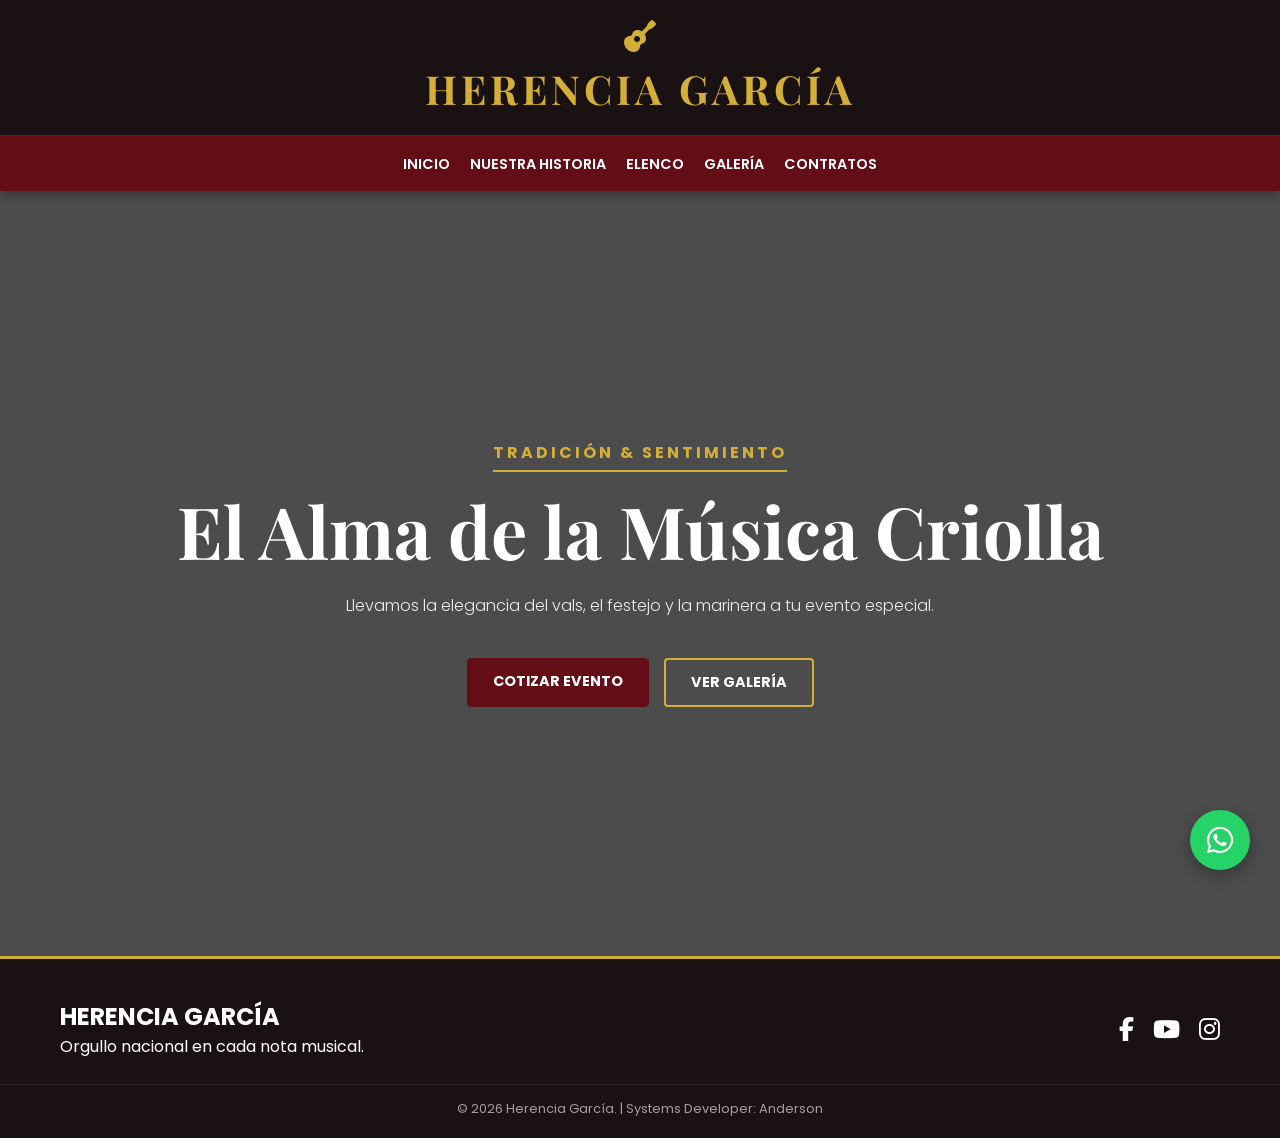
<file: index.html>
<!DOCTYPE html>
<html lang="es">
<head>
    <meta charset="UTF-8">
    <meta name="viewport" content="width=device-width, initial-scale=1.0">
    <title>Herencia García | Orquesta Criolla</title>
    <link rel="stylesheet" href="https://cdnjs.cloudflare.com/ajax/libs/font-awesome/6.5.1/css/all.min.css">
    <link href="https://fonts.googleapis.com/css2?family=Playfair+Display:wght@700&family=Poppins:wght@300;400;600&display=swap" rel="stylesheet">
    <link rel="stylesheet" href="css/style.css">
    <link rel="stylesheet" href="css/herencia.css">
</head>
<body>

    <a href="https://wa.me/51900000000?text=Hola,%20deseo%20información%20sobre%20la%20orquesta" class="whatsapp-btn" target="_blank">
        <span class="wa-tooltip">Contratos aquí</span>
        <i class="fab fa-whatsapp"></i>
    </a>

    <header class="main-header">
        <div class="container">
            <div class="logo-box">
                <i class="fas fa-guitar" style="color: var(--dorado); font-size: 2rem;"></i>
                <span class="brand-name">HERENCIA GARCÍA</span>
            </div>
        </div>
    </header>

    <nav class="main-nav">
        <div class="container">
            <ul>
                <li><a href="index.html">Inicio</a></li>
                <li><a href="historia.html">Nuestra Historia</a></li>
                <li><a href="elenco.html">Elenco</a></li>
                <li><a href="galeria.html">Galería</a></li>
                <li><a href="contacto.html">Contratos</a></li>
            </ul>
        </div>
    </nav>

    <main>
        <section class="hero-criollo">
            <div class="container">
                <span class="badge-criollo">Tradición & Sentimiento</span>
                <h1>El Alma de la Música Criolla</h1>
                <p>Llevamos la elegancia del vals, el festejo y la marinera a tu evento especial.</p>
                <div class="hero-btns">
                    <a href="contacto.html" class="btn-criollo">Cotizar Evento</a>
                    <a href="galeria.html" class="btn-criollo-sec">Ver Galería</a>
                </div>
            </div>
        </section>
    </main>

    <footer class="main-footer">
        <div class="container footer-grid">
            <div class="footer-info">
                <h2>HERENCIA GARCÍA</h2>
                <p>Orgullo nacional en cada nota musical.</p>
            </div>
            <div class="footer-social">
                <div class="social-links">
                    <a href="#"><i class="fab fa-facebook-f"></i></a>
                    <a href="#"><i class="fab fa-youtube"></i></a>
                    <a href="#"><i class="fab fa-instagram"></i></a>
                </div>
            </div>
        </div>
        <div class="footer-bottom">
            <p>&copy; 2026 Herencia García. | Systems Developer: Anderson</p>
        </div>
    </footer>

</body>
</html>
</file>
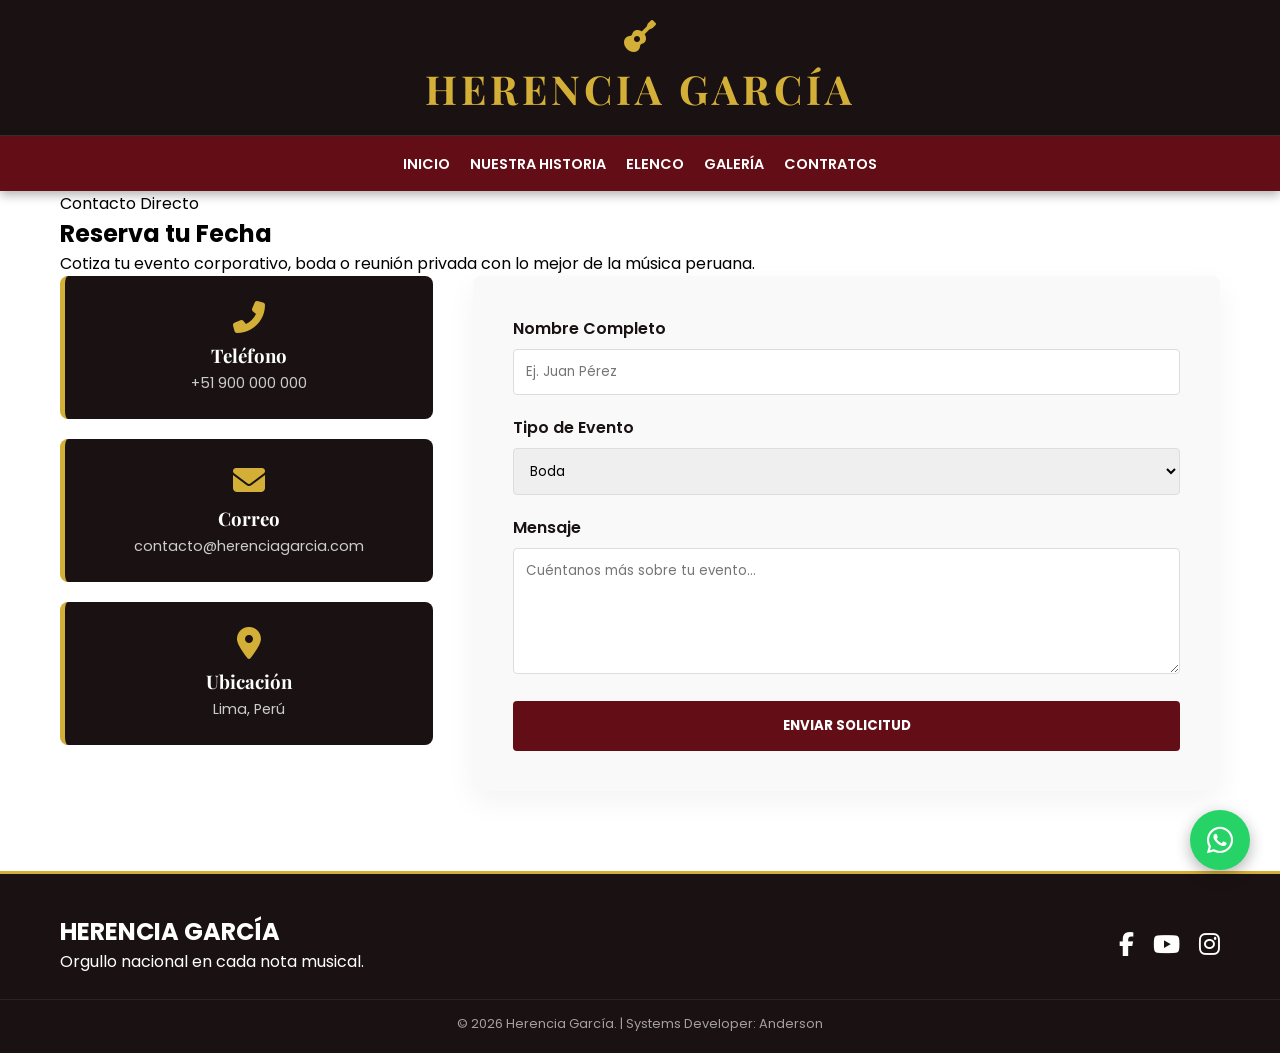
<file: contacto.html>
<!DOCTYPE html>
<html lang="es">
<head>
    <meta charset="UTF-8">
    <meta name="viewport" content="width=device-width, initial-scale=1.0">
    <title>Contratos | Herencia García</title>
    <link rel="stylesheet" href="https://cdnjs.cloudflare.com/ajax/libs/font-awesome/6.5.1/css/all.min.css">
    <link href="https://fonts.googleapis.com/css2?family=Playfair+Display:wght@700&family=Poppins:wght@300;400;600&display=swap" rel="stylesheet">
    <link rel="stylesheet" href="css/style.css">
    <link rel="stylesheet" href="css/contacto.css">
</head>
<body>

    <a href="https://wa.me/51900000000?text=Hola,%20deseo%20información%20sobre%20la%20orquesta" class="whatsapp-btn" target="_blank">
        <span class="wa-tooltip">Contratos aquí</span>
        <i class="fab fa-whatsapp"></i>
    </a>

    <header class="main-header">
        <div class="container">
            <div class="logo-box">
                <i class="fas fa-guitar" style="color: var(--dorado); font-size: 2rem;"></i>
                <span class="brand-name">HERENCIA GARCÍA</span>
            </div>
        </div>
    </header>

    <nav class="main-nav">
        <div class="container">
            <ul>
                <li><a href="index.html">Inicio</a></li>
                <li><a href="historia.html">Nuestra Historia</a></li>
                <li><a href="elenco.html">Elenco</a></li>
                <li><a href="galeria.html">Galería</a></li>
                <li><a href="contacto.html">Contratos</a></li>
            </ul>
        </div>
    </nav>

    <main class="container">
        <section class="section-title">
            <span class="badge-criollo">Contacto Directo</span>
            <h2>Reserva tu Fecha</h2>
            <p>Cotiza tu evento corporativo, boda o reunión privada con lo mejor de la música peruana.</p>
        </section>

        <div class="contacto-wrapper">
            <aside class="contacto-info">
                <div class="info-card">
                    <i class="fas fa-phone-alt"></i>
                    <h3>Teléfono</h3>
                    <p>+51 900 000 000</p>
                </div>
                <div class="info-card">
                    <i class="fas fa-envelope"></i>
                    <h3>Correo</h3>
                    <p>contacto@herenciagarcia.com</p>
                </div>
                <div class="info-card">
                    <i class="fas fa-map-marker-alt"></i>
                    <h3>Ubicación</h3>
                    <p>Lima, Perú</p>
                </div>
            </aside>

            <form class="contacto-form">
                <div class="form-group">
                    <label>Nombre Completo</label>
                    <input type="text" placeholder="Ej. Juan Pérez" required>
                </div>
                <div class="form-group">
                    <label>Tipo de Evento</label>
                    <select>
                        <option>Boda</option>
                        <option>Evento Corporativo</option>
                        <option>Cumpleaños / Privado</option>
                        <option>Otros</option>
                    </select>
                </div>
                <div class="form-group">
                    <label>Mensaje</label>
                    <textarea rows="5" placeholder="Cuéntanos más sobre tu evento..." required></textarea>
                </div>
                <button type="submit" class="btn-enviar">Enviar Solicitud</button>
            </form>
        </div>
    </main>

    <footer class="main-footer">
        <div class="container footer-grid">
            <div class="footer-info">
                <h2>HERENCIA GARCÍA</h2>
                <p>Orgullo nacional en cada nota musical.</p>
            </div>
            <div class="footer-social">
                <div class="social-links">
                    <a href="#"><i class="fab fa-facebook-f"></i></a>
                    <a href="#"><i class="fab fa-youtube"></i></a>
                    <a href="#"><i class="fab fa-instagram"></i></a>
                </div>
            </div>
        </div>
        <div class="footer-bottom">
            <p>&copy; 2026 Herencia García. | Systems Developer: Anderson</p>
        </div>
    </footer>

</body>
</html>
</file>
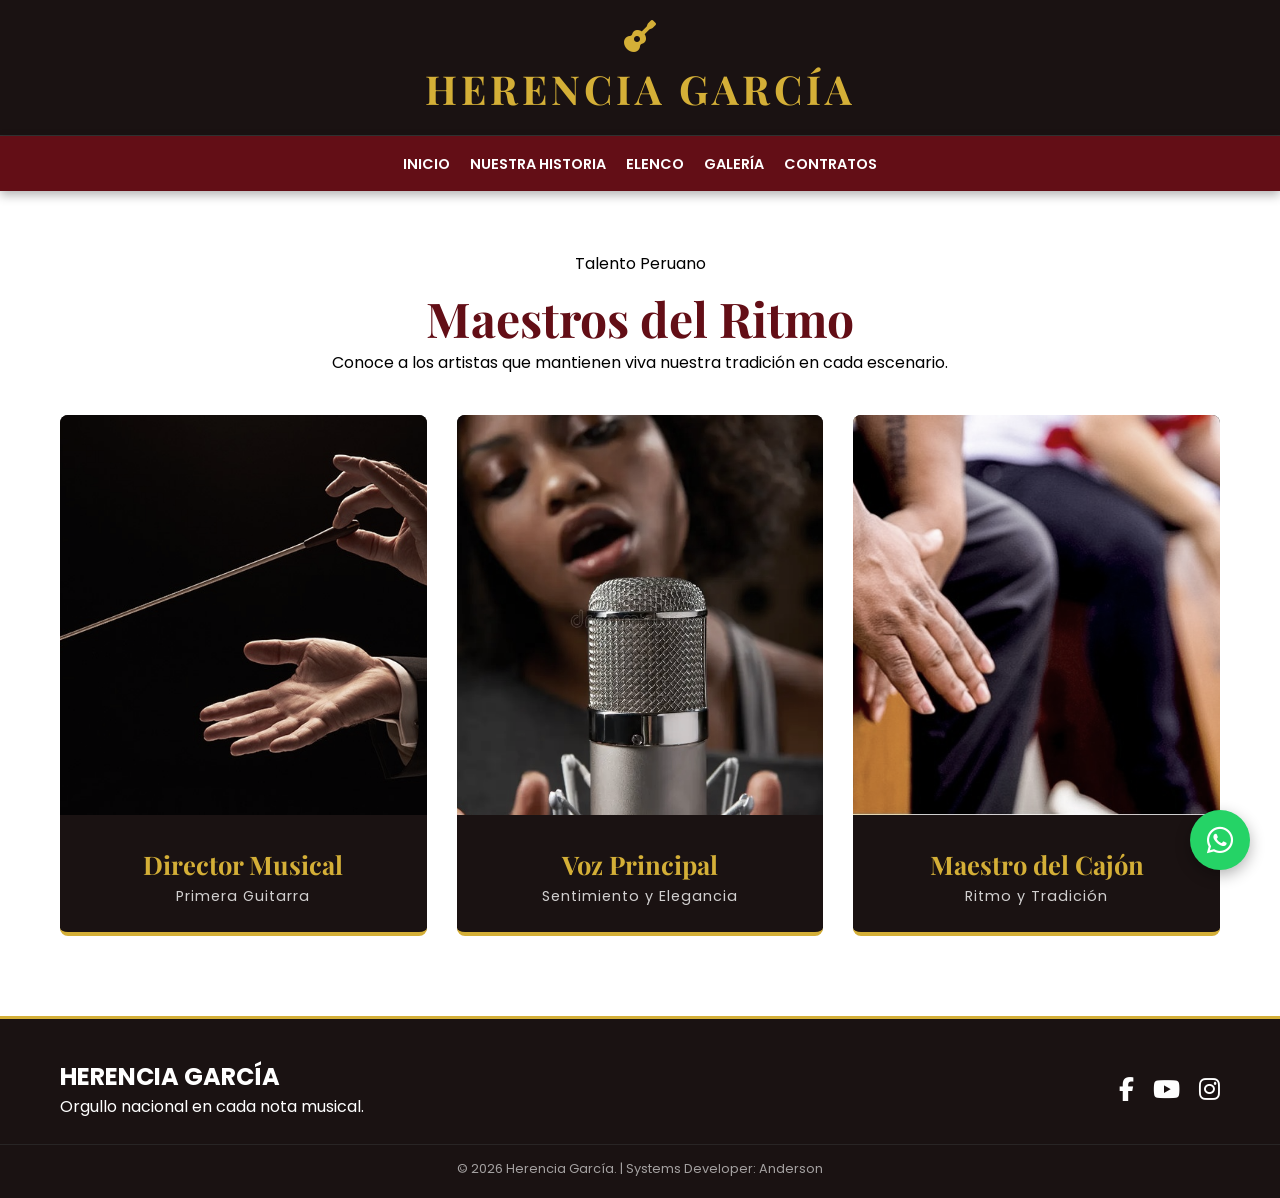
<file: elenco.html>
<!DOCTYPE html>
<html lang="es">
<head>
    <meta charset="UTF-8">
    <meta name="viewport" content="width=device-width, initial-scale=1.0">
    <title>Nuestro Elenco | Herencia García</title>
    <link rel="stylesheet" href="https://cdnjs.cloudflare.com/ajax/libs/font-awesome/6.5.1/css/all.min.css">
    <link href="https://fonts.googleapis.com/css2?family=Playfair+Display:wght@700&family=Poppins:wght@300;400;600&display=swap" rel="stylesheet">
    <link rel="stylesheet" href="css/style.css">
    <link rel="stylesheet" href="css/elenco.css">
</head>
<body>

    <a href="https://wa.me/51900000000?text=Hola,%20deseo%20información%20sobre%20la%20orquesta" class="whatsapp-btn" target="_blank">
        <span class="wa-tooltip">Contratos aquí</span>
        <i class="fab fa-whatsapp"></i>
    </a>

    <header class="main-header">
        <div class="container">
            <div class="logo-box">
                <i class="fas fa-guitar" style="color: var(--dorado); font-size: 2rem;"></i>
                <span class="brand-name">HERENCIA GARCÍA</span>
            </div>
        </div>
    </header>

    <nav class="main-nav">
        <div class="container">
            <ul>
                <li><a href="index.html">Inicio</a></li>
                <li><a href="historia.html">Nuestra Historia</a></li>
                <li><a href="elenco.html">Elenco</a></li>
                <li><a href="galeria.html">Galería</a></li>
                <li><a href="contacto.html">Contratos</a></li>
            </ul>
        </div>
    </nav>

    <main class="container">
        <section class="section-title">
            <span class="badge-criollo">Talento Peruano</span>
            <h2>Maestros del Ritmo</h2>
            <p>Conoce a los artistas que mantienen viva nuestra tradición en cada escenario.</p>
        </section>

        <div class="elenco-grid">
            <div class="musico-card">
                <img src="img/musico1.jpg" alt="Director Musical">
                <div class="musico-info">
                    <h3>Director Musical</h3>
                    <p>Primera Guitarra</p>
                </div>
            </div>
            <div class="musico-card">
                <img src="img/musico2.jpg" alt="Vocalista">
                <div class="musico-info">
                    <h3>Voz Principal</h3>
                    <p>Sentimiento y Elegancia</p>
                </div>
            </div>
            <div class="musico-card">
                <img src="img/musico3.jpg" alt="Percusión">
                <div class="musico-info">
                    <h3>Maestro del Cajón</h3>
                    <p>Ritmo y Tradición</p>
                </div>
            </div>
        </div>
    </main>

    <footer class="main-footer">
        <div class="container footer-grid">
            <div class="footer-info">
                <h2>HERENCIA GARCÍA</h2>
                <p>Orgullo nacional en cada nota musical.</p>
            </div>
            <div class="footer-social">
                <div class="social-links">
                    <a href="#"><i class="fab fa-facebook-f"></i></a>
                    <a href="#"><i class="fab fa-youtube"></i></a>
                    <a href="#"><i class="fab fa-instagram"></i></a>
                </div>
            </div>
        </div>
        <div class="footer-bottom">
            <p>&copy; 2026 Herencia García. | Systems Developer: Anderson</p>
        </div>
    </footer>

</body>
</html>
</file>
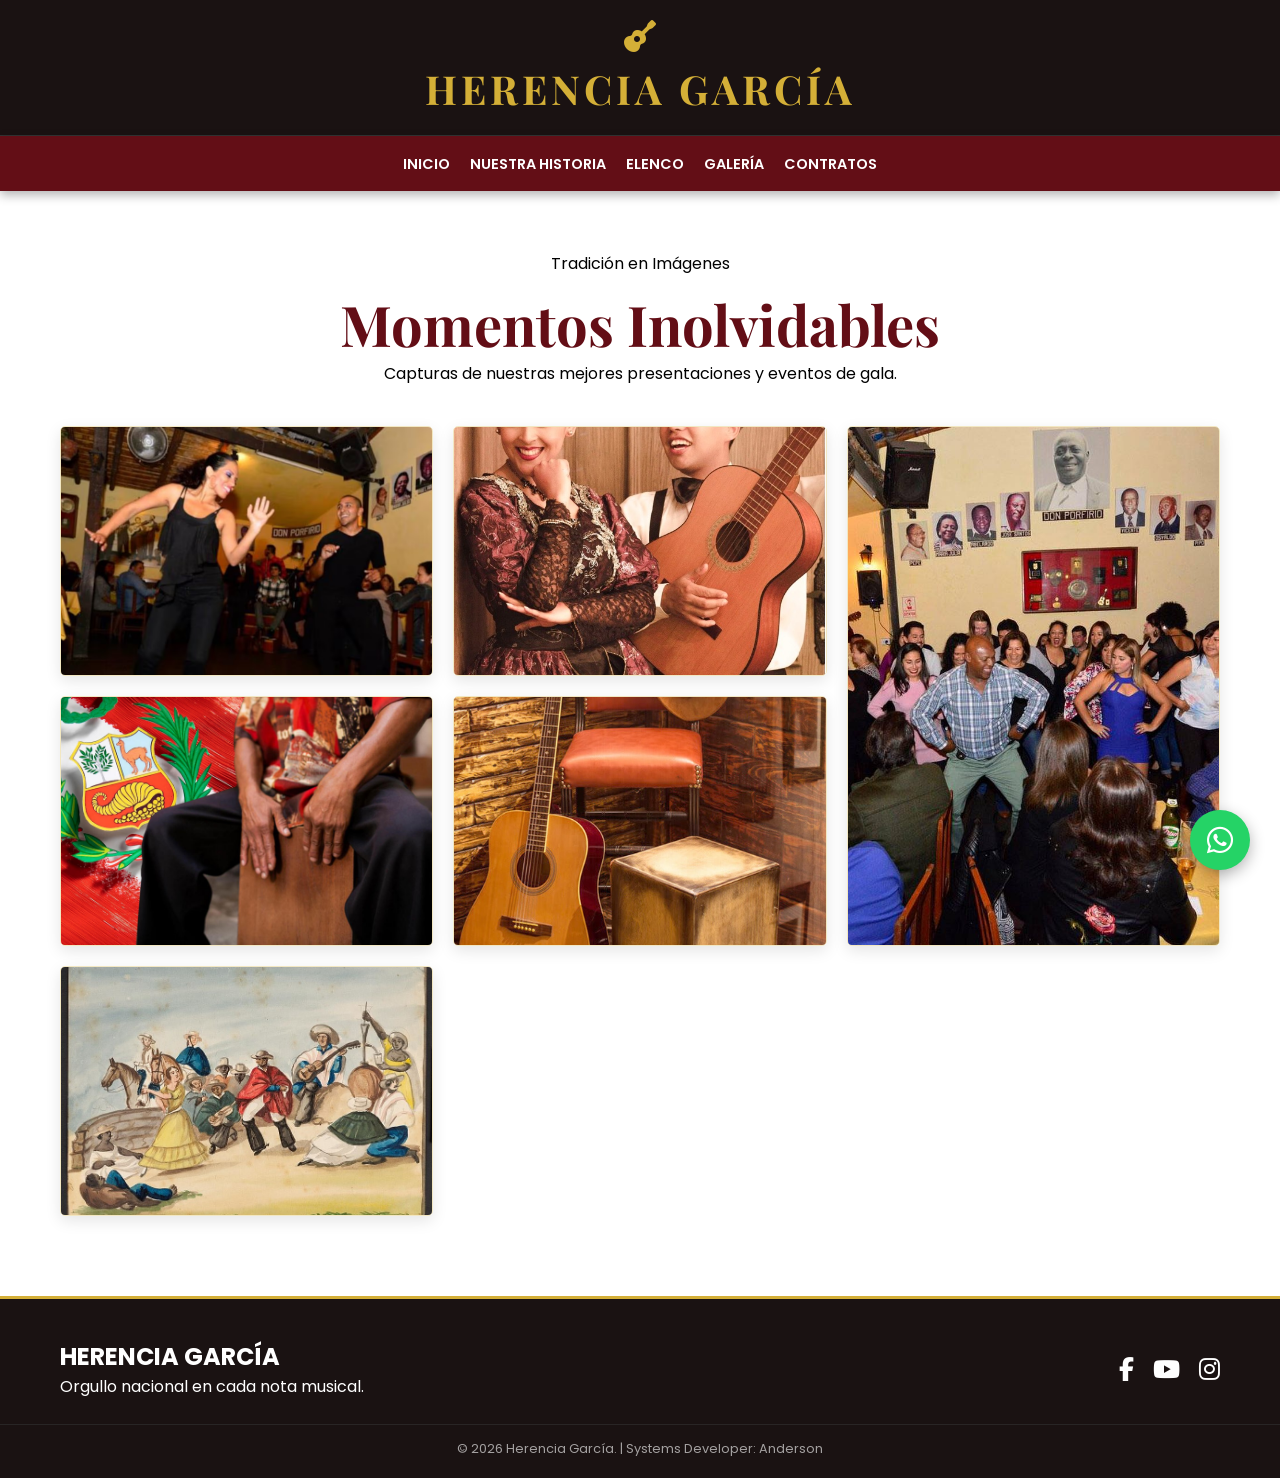
<file: galeria.html>
<!DOCTYPE html>
<html lang="es">
<head>
    <meta charset="UTF-8">
    <meta name="viewport" content="width=device-width, initial-scale=1.0">
    <title>Galería | Herencia García</title>
    <link rel="stylesheet" href="https://cdnjs.cloudflare.com/ajax/libs/font-awesome/6.5.1/css/all.min.css">
    <link href="https://fonts.googleapis.com/css2?family=Playfair+Display:wght@700&family=Poppins:wght@300;400;600&display=swap" rel="stylesheet">
    <link rel="stylesheet" href="css/style.css">
    <link rel="stylesheet" href="css/galeria.css">
</head>
<body>

    <a href="https://wa.me/51900000000?text=Hola,%20deseo%20información%20sobre%20la%20orquesta" class="whatsapp-btn" target="_blank">
        <span class="wa-tooltip">Contratos aquí</span>
        <i class="fab fa-whatsapp"></i>
    </a>

    <header class="main-header">
        <div class="container">
            <div class="logo-box">
                <i class="fas fa-guitar" style="color: var(--dorado); font-size: 2rem;"></i>
                <span class="brand-name">HERENCIA GARCÍA</span>
            </div>
        </div>
    </header>

    <nav class="main-nav">
        <div class="container">
            <ul>
                <li><a href="index.html">Inicio</a></li>
                <li><a href="historia.html">Nuestra Historia</a></li>
                <li><a href="elenco.html">Elenco</a></li>
                <li><a href="galeria.html">Galería</a></li>
                <li><a href="contacto.html">Contratos</a></li>
            </ul>
        </div>
    </nav>

    <main class="container">
        <section class="section-title">
            <span class="badge-criollo">Tradición en Imágenes</span>
            <h2>Momentos Inolvidables</h2>
            <p>Capturas de nuestras mejores presentaciones y eventos de gala.</p>
        </section>

        <div class="galeria-mural">
            <div class="foto-item">
                <img src="img/galeria/foto1.jpg" alt="Peña y Jarana">
                <div class="overlay"><span>Peña y Jarana</span></div>
            </div>
            <div class="foto-item">
                <img src="img/galeria/foto2.jpg" alt="Eventos Gala">
                <div class="overlay"><span>Eventos Gala</span></div>
            </div>
            <div class="foto-item large">
                <img src="img/galeria/foto3.jpg" alt="Elenco Completo">
                <div class="overlay"><span>Elenco Completo</span></div>
            </div>
            <div class="foto-item">
                <img src="img/galeria/foto4.jpg" alt="Sentimiento Peruano">
                <div class="overlay"><span>Sentimiento Peruano</span></div>
            </div>
            <div class="foto-item">
                <img src="img/galeria/foto5.jpg" alt="Cajón y Guitarra">
                <div class="overlay"><span>Cajón y Guitarra</span></div>
            </div>
            <div class="foto-item">
                <img src="img/galeria/foto6.jpg" alt="Noches de Vals">
                <div class="overlay"><span>Noches de Vals</span></div>
            </div>
        </div>
    </main>

    <footer class="main-footer">
        <div class="container footer-grid">
            <div class="footer-info">
                <h2>HERENCIA GARCÍA</h2>
                <p>Orgullo nacional en cada nota musical.</p>
            </div>
            <div class="footer-social">
                <div class="social-links">
                    <a href="#"><i class="fab fa-facebook-f"></i></a>
                    <a href="#"><i class="fab fa-youtube"></i></a>
                    <a href="#"><i class="fab fa-instagram"></i></a>
                </div>
            </div>
        </div>
        <div class="footer-bottom">
            <p>&copy; 2026 Herencia García. | Systems Developer: Anderson</p>
        </div>
    </footer>

</body>
</html>
</file>
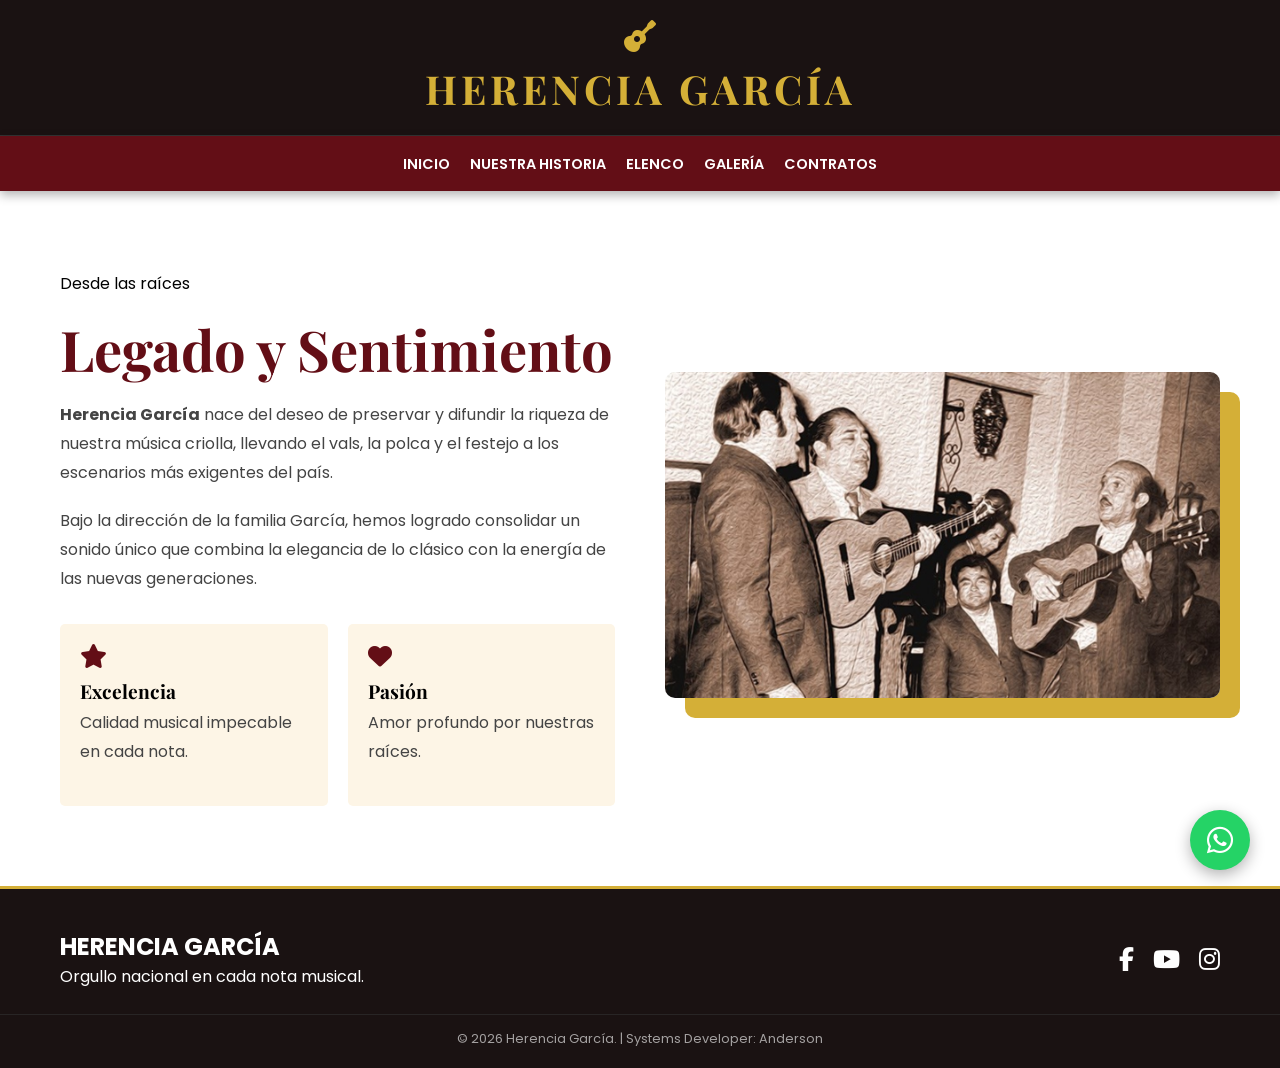
<file: historia.html>
<!DOCTYPE html>
<html lang="es">
<head>
    <meta charset="UTF-8">
    <meta name="viewport" content="width=device-width, initial-scale=1.0">
    <title>Nuestra Historia | Herencia García</title>
    <link rel="stylesheet" href="https://cdnjs.cloudflare.com/ajax/libs/font-awesome/6.5.1/css/all.min.css">
    <link href="https://fonts.googleapis.com/css2?family=Playfair+Display:wght@700&family=Poppins:wght@300;400;600&display=swap" rel="stylesheet">
    <link rel="stylesheet" href="css/style.css">
    <link rel="stylesheet" href="css/historia.css">
</head>
<body>

    <a href="https://wa.me/51900000000?text=Hola,%20deseo%20información%20sobre%20la%20orquesta" class="whatsapp-btn" target="_blank">
        <span class="wa-tooltip">Contratos aquí</span>
        <i class="fab fa-whatsapp"></i>
    </a>

    <header class="main-header">
        <div class="container">
            <div class="logo-box">
                <i class="fas fa-guitar" style="color: var(--dorado); font-size: 2rem;"></i>
                <span class="brand-name">HERENCIA GARCÍA</span>
            </div>
        </div>
    </header>

    <nav class="main-nav">
        <div class="container">
            <ul>
                <li><a href="index.html">Inicio</a></li>
                <li><a href="historia.html">Nuestra Historia</a></li>
                <li><a href="elenco.html">Elenco</a></li>
                <li><a href="galeria.html">Galería</a></li>
                <li><a href="contacto.html">Contratos</a></li>
            </ul>
        </div>
    </nav>

    <main class="container">
        <section class="historia-section">
            <div class="historia-content">
                <span class="badge-criollo">Desde las raíces</span>
                <h2>Legado y Sentimiento</h2>
                <p><strong>Herencia García</strong> nace del deseo de preservar y difundir la riqueza de nuestra música criolla, llevando el vals, la polca y el festejo a los escenarios más exigentes del país.</p>
                <p>Bajo la dirección de la familia García, hemos logrado consolidar un sonido único que combina la elegancia de lo clásico con la energía de las nuevas generaciones.</p>
                
                <div class="valores-grid">
                    <div class="valor">
                        <i class="fas fa-star"></i>
                        <h4>Excelencia</h4>
                        <p>Calidad musical impecable en cada nota.</p>
                    </div>
                    <div class="valor">
                        <i class="fas fa-heart"></i>
                        <h4>Pasión</h4>
                        <p>Amor profundo por nuestras raíces.</p>
                    </div>
                </div>
            </div>
            <div class="historia-img">
                <img src="img/historia-foto.jpg" alt="Ensayo de la orquesta">
            </div>
        </section>
    </main>

    <footer class="main-footer">
        <div class="container footer-grid">
            <div class="footer-info">
                <h2>HERENCIA GARCÍA</h2>
                <p>Orgullo nacional en cada nota musical.</p>
            </div>
            <div class="footer-social">
                <div class="social-links">
                    <a href="#"><i class="fab fa-facebook-f"></i></a>
                    <a href="#"><i class="fab fa-youtube"></i></a>
                    <a href="#"><i class="fab fa-instagram"></i></a>
                </div>
            </div>
        </div>
        <div class="footer-bottom">
            <p>&copy; 2026 Herencia García. | Systems Developer: Anderson</p>
        </div>
    </footer>

</body>
</html>
</file>
<file: css/style.css>
:root {
    --guinda: #630e16;
    --dorado: #d4af37;
    --crema: #fdf5e6;
    --oscuro: #1a1212;
    --blanco: #ffffff;
    --whatsapp: #25d366;
}

* { 
    margin: 0; 
    padding: 0; 
    box-sizing: border-box; 
    font-family: 'Poppins', sans-serif; 
}

body { background-color: var(--blanco); overflow-x: hidden; }

.container { 
    max-width: 1200px; 
    margin: 0 auto; 
    padding: 0 20px; 
}

/* HEADER */
.main-header { 
    background: var(--oscuro); 
    padding: 20px 0; 
    text-align: center; 
    border-bottom: 1px solid #333; 
}

.logo-box { 
    display: flex; 
    flex-direction: column; 
    align-items: center; 
    gap: 10px; 
}

.brand-name { 
    color: var(--dorado); 
    font-family: 'Playfair Display', serif; 
    font-size: 2.5rem; 
    font-weight: 700; 
    letter-spacing: 4px; 
}

/* NAVEGACIÓN - Aquí está el arreglo */
.main-nav { 
    background: var(--guinda); 
    position: sticky; 
    top: 0; 
    z-index: 1000; 
    box-shadow: 0 4px 10px rgba(0,0,0,0.3); 
}

.main-nav ul { 
    display: flex; 
    justify-content: center; 
    list-style: none; 
    padding: 15px 0; 
    gap: 20px; 
    flex-wrap: wrap; /* Arreglo para celular */
}

.main-nav a { 
    color: white; 
    text-decoration: none; 
    font-size: 0.9rem; 
    font-weight: 600; 
    text-transform: uppercase; 
    transition: 0.3s; 
    white-space: nowrap; /* Evita que el texto se parta feo */
}

.main-nav a:hover { color: var(--dorado); }

/* WHATSAPP FLOTANTE */
.whatsapp-btn { 
    position: fixed; 
    bottom: 30px; 
    right: 30px; 
    background: var(--whatsapp); 
    color: white; 
    width: 60px; 
    height: 60px; 
    border-radius: 50%; 
    display: flex; 
    justify-content: center; 
    align-items: center; 
    font-size: 30px; 
    z-index: 2000; 
    text-decoration: none; 
    box-shadow: 0 5px 15px rgba(0,0,0,0.3); 
}

.wa-tooltip { 
    position: absolute; 
    right: 75px; 
    background: white; 
    color: black; 
    padding: 6px 12px; 
    border-radius: 5px; 
    font-size: 13px; 
    font-weight: 700; 
    visibility: hidden; 
    opacity: 0; 
    transition: 0.3s; 
    white-space: nowrap; 
}

.whatsapp-btn:hover .wa-tooltip { 
    visibility: visible; 
    opacity: 1; 
}

/* FOOTER COMPLETO */
.main-footer { 
    background: var(--oscuro); 
    color: white; 
    padding: 40px 0 20px; 
    border-top: 3px solid var(--dorado); 
}

.footer-grid { 
    display: flex; 
    justify-content: space-between; 
    align-items: center; 
    flex-wrap: wrap; 
    gap: 20px; 
}

.social-links a { 
    color: white; 
    font-size: 1.5rem; 
    margin-left: 15px; 
    transition: 0.3s; 
}

.social-links a:hover { color: var(--dorado); }

.footer-bottom { 
    text-align: center; 
    margin-top: 25px; 
    padding-top: 15px; 
    border-top: 1px solid #333; 
    font-size: 0.8rem; 
    opacity: 0.6; 
}

/* RESPONSIVE EXTRA PARA CELULAR */
@media (max-width: 600px) {
    .brand-name { font-size: 1.8rem; letter-spacing: 2px; }
    .main-nav ul { gap: 10px; padding: 10px 5px; }
    .main-nav a { font-size: 0.75rem; }
}
</file>
<file: css/herencia.css>
/* SECCIÓN HERO INICIO */
.hero-criollo {
    height: 85vh;
    background: linear-gradient(rgba(0,0,0,0.7), rgba(0,0,0,0.7)), 
                url('https://images.unsplash.com/photo-1516280440614-37939bbacd81?q=80&w=1470&auto=format&fit=crop');
    background-size: cover;
    background-position: center;
    display: flex;
    align-items: center;
    justify-content: center;
    text-align: center;
    color: var(--blanco);
    padding: 0 20px;
}

.badge-criollo {
    display: inline-block;
    color: var(--dorado);
    text-transform: uppercase;
    font-weight: 700;
    letter-spacing: 3px;
    margin-bottom: 15px;
    padding-bottom: 5px;
    border-bottom: 2px solid var(--dorado);
}

.hero-criollo h1 {
    font-family: 'Playfair Display', serif;
    font-size: clamp(2rem, 7vw, 4.5rem);
    line-height: 1.2;
    margin-bottom: 20px;
}

.hero-criollo p {
    max-width: 700px;
    margin: 0 auto 40px;
    font-size: 1rem;
    font-weight: 300;
    opacity: 0.9;
}

/* BOTONES HERO */
.hero-btns { 
    display: flex; 
    justify-content: center; 
    gap: 15px; 
    flex-wrap: wrap; 
}

.btn-criollo { 
    background: var(--guinda); 
    color: white; 
    padding: 12px 25px; 
    text-decoration: none; 
    font-weight: 700; 
    border-radius: 4px; 
    transition: 0.3s; 
    border: 1px solid var(--guinda); 
    text-transform: uppercase; 
    font-size: 0.9rem;
}

.btn-criollo-sec { 
    background: transparent; 
    color: white; 
    padding: 12px 25px; 
    text-decoration: none; 
    font-weight: 700; 
    border-radius: 4px; 
    transition: 0.3s; 
    border: 2px solid var(--dorado); 
    text-transform: uppercase; 
    font-size: 0.9rem;
}

.btn-criollo:hover { 
    background: var(--dorado); 
    border-color: var(--dorado);
    color: var(--oscuro); 
}

.btn-criollo-sec:hover { 
    background: var(--dorado); 
    color: var(--oscuro); 
}
</file>
<file: css/contacto.css>
.contacto-wrapper {
    display: grid;
    grid-template-columns: 1fr 2fr;
    gap: 40px;
    margin-bottom: 80px;
    align-items: start;
}

/* Tarjetas de Información */
.contacto-info {
    display: flex;
    flex-direction: column;
    gap: 20px;
}

.info-card {
    background: var(--oscuro);
    padding: 25px;
    border-radius: 8px;
    text-align: center;
    border-left: 5px solid var(--dorado);
}

.info-card i {
    font-size: 2rem;
    color: var(--dorado);
    margin-bottom: 10px;
}

.info-card h3 {
    color: var(--blanco);
    font-family: 'Playfair Display', serif;
    margin-bottom: 5px;
}

.info-card p {
    color: #ccc;
    font-size: 0.9rem;
}

/* Estilos del Formulario */
.contacto-form {
    background: #f9f9f9;
    padding: 40px;
    border-radius: 8px;
    box-shadow: 0 10px 30px rgba(0,0,0,0.05);
}

.form-group {
    margin-bottom: 20px;
}

.form-group label {
    display: block;
    font-weight: 600;
    margin-bottom: 8px;
    color: var(--oscuro);
}

.form-group input, 
.form-group select, 
.form-group textarea {
    width: 100%;
    padding: 12px;
    border: 1px solid #ddd;
    border-radius: 4px;
    font-family: 'Poppins', sans-serif;
    outline: none;
    transition: 0.3s;
}

.form-group input:focus, 
.form-group textarea:focus {
    border-color: var(--guinda);
    background-color: #fffdf5;
}

.btn-enviar {
    background: var(--guinda);
    color: white;
    padding: 15px 30px;
    border: none;
    border-radius: 4px;
    font-weight: 700;
    text-transform: uppercase;
    cursor: pointer;
    width: 100%;
    transition: 0.3s;
}

.btn-enviar:hover {
    background: var(--oscuro);
    color: var(--dorado);
}

/* Responsive */
@media (max-width: 850px) {
    .contacto-wrapper {
        grid-template-columns: 1fr;
    }
}
</file>
<file: css/elenco.css>
.section-title {
    text-align: center;
    padding: 60px 0 40px;
}

.section-title h2 {
    font-family: 'Playfair Display', serif;
    font-size: 3rem;
    color: var(--guinda);
    margin-top: 10px;
}

.elenco-grid {
    display: grid;
    grid-template-columns: repeat(auto-fit, minmax(300px, 1fr));
    gap: 30px;
    margin-bottom: 80px;
}

.musico-card {
    background: var(--oscuro);
    border-radius: 8px;
    overflow: hidden;
    transition: 0.4s;
    border-bottom: 4px solid var(--dorado);
}

.musico-card:hover {
    transform: translateY(-10px);
    box-shadow: 0 10px 20px rgba(0,0,0,0.2);
}

.musico-card img {
    width: 100%;
    height: 400px;
    object-fit: cover;
    filter: grayscale(40%);
    transition: 0.4s;
}

.musico-card:hover img {
    filter: grayscale(0%);
}

.musico-info {
    padding: 25px;
    text-align: center;
    color: var(--blanco);
}

.musico-info h3 {
    font-family: 'Playfair Display', serif;
    color: var(--dorado);
    font-size: 1.6rem;
    margin-bottom: 5px;
}

.musico-info p {
    font-size: 0.9rem;
    letter-spacing: 1px;
    opacity: 0.8;
}
</file>
<file: css/galeria.css>
.section-title {
    text-align: center;
    padding: 60px 0 40px;
}

.section-title h2 {
    font-family: 'Playfair Display', serif;
    font-size: clamp(2.5rem, 5vw, 3.5rem);
    color: var(--guinda);
    margin-top: 10px;
}

/* GRID MURAL */
.galeria-mural {
    display: grid;
    grid-template-columns: repeat(auto-fit, minmax(300px, 1fr));
    grid-auto-rows: 250px;
    gap: 20px;
    margin-bottom: 80px;
}

.foto-item {
    position: relative;
    overflow: hidden;
    border-radius: 5px;
    border: 1px solid rgba(212, 175, 55, 0.3);
    box-shadow: 0 5px 15px rgba(0,0,0,0.1);
}

.foto-item.large {
    grid-row: span 2;
}

.foto-item img {
    width: 100%;
    height: 100%;
    object-fit: cover;
    transition: transform 0.5s ease;
}

/* Efecto Overlay Guinda */
.overlay {
    position: absolute;
    top: 0;
    left: 0;
    width: 100%;
    height: 100%;
    background: rgba(99, 14, 22, 0.85); /* Guinda transparente */
    display: flex;
    justify-content: center;
    align-items: center;
    opacity: 0;
    transition: 0.4s;
}

.overlay span {
    color: var(--dorado);
    font-family: 'Playfair Display', serif;
    font-size: 1.5rem;
    font-weight: 700;
    border-bottom: 2px solid var(--dorado);
    transform: translateY(20px);
    transition: 0.4s;
}

.foto-item:hover .overlay {
    opacity: 1;
}

.foto-item:hover .overlay span {
    transform: translateY(0);
}

.foto-item:hover img {
    transform: scale(1.1);
}

/* Responsive */
@media (max-width: 600px) {
    .galeria-mural { grid-auto-rows: 300px; }
    .foto-item.large { grid-row: span 1; }
}
</file>
<file: css/historia.css>
.historia-section {
    display: grid;
    grid-template-columns: 1fr 1fr;
    gap: 50px;
    padding: 80px 0;
    align-items: center;
}

.historia-content h2 {
    font-family: 'Playfair Display', serif;
    font-size: 3.5rem;
    color: var(--guinda);
    margin: 15px 0;
}

.historia-content p {
    line-height: 1.8;
    margin-bottom: 20px;
    color: #444;
}

.historia-img img {
    width: 100%;
    border-radius: 10px;
    box-shadow: 20px 20px 0px var(--dorado);
}

/* Sección de Valores */
.valores-grid {
    display: grid;
    grid-template-columns: 1fr 1fr;
    gap: 20px;
    margin-top: 30px;
}

.valor {
    padding: 20px;
    background: var(--crema);
    border-radius: 5px;
}

.valor i {
    color: var(--guinda);
    font-size: 1.5rem;
    margin-bottom: 10px;
}

.valor h4 {
    font-family: 'Playfair Display', serif;
    font-size: 1.2rem;
    margin-bottom: 5px;
}

/* Responsive */
@media (max-width: 900px) {
    .historia-section {
        grid-template-columns: 1fr;
        text-align: center;
    }
    .historia-img {
        order: -1;
    }
}
</file>
